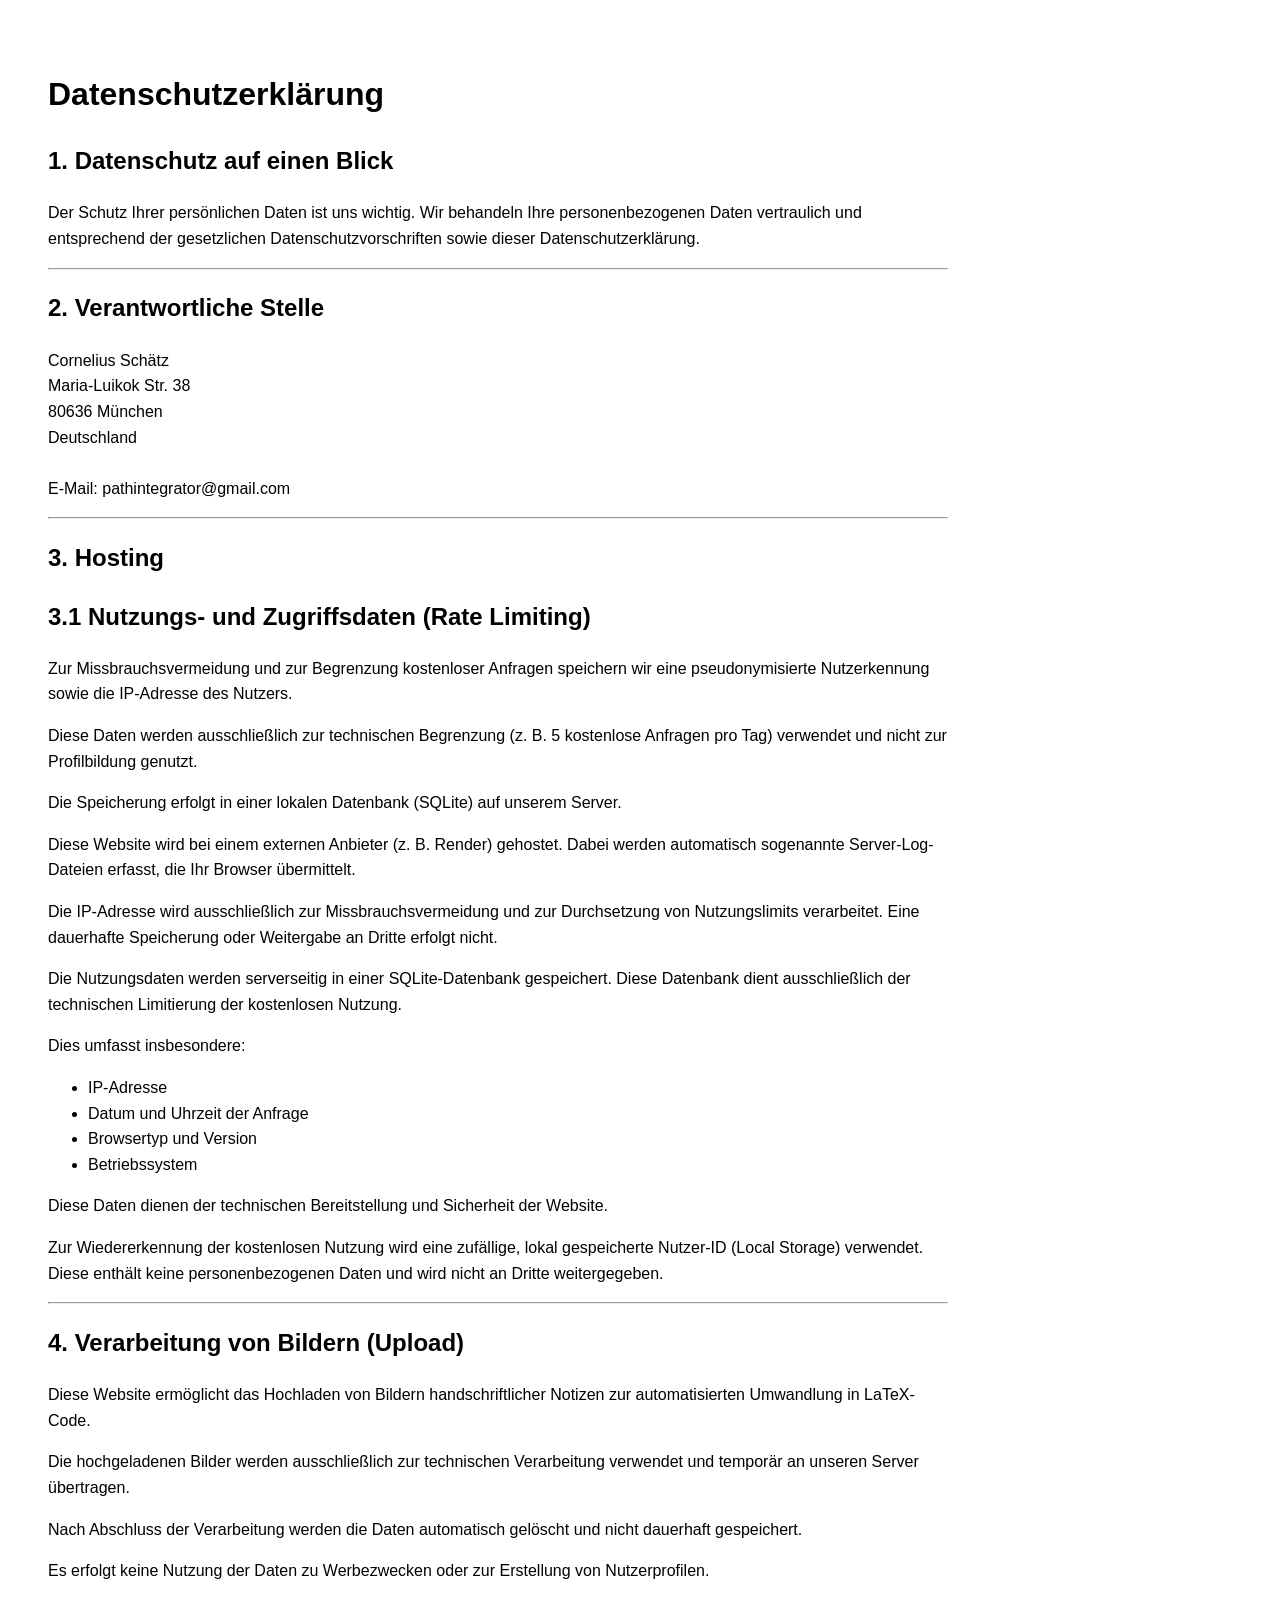
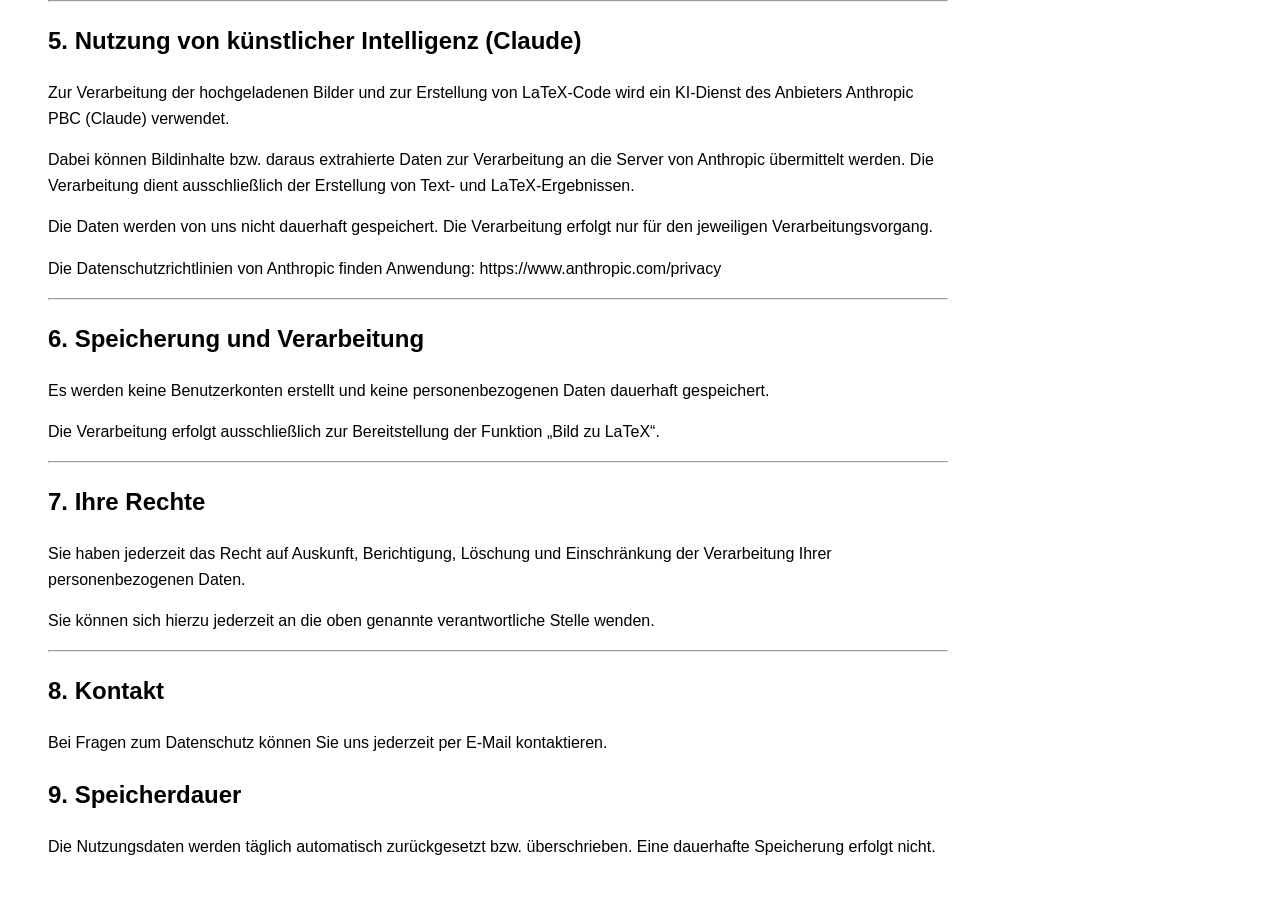
<file: static/datenschutz.html>
<!DOCTYPE html>
<html lang="de">
<head>
    <meta charset="UTF-8">
    <title>Datenschutz</title>
</head>

<body style="font-family: Arial; padding: 40px; max-width: 900px; line-height: 1.6;">

<h1>Datenschutzerklärung</h1>

<h2>1. Datenschutz auf einen Blick</h2>

<p>
Der Schutz Ihrer persönlichen Daten ist uns wichtig. Wir behandeln Ihre personenbezogenen Daten vertraulich und entsprechend der gesetzlichen Datenschutzvorschriften sowie dieser Datenschutzerklärung.
</p>

<hr>

<h2>2. Verantwortliche Stelle</h2>

<p>
Cornelius Schätz<br>
Maria-Luikok Str. 38<br>
80636 München<br>
Deutschland<br><br>

E-Mail: pathintegrator@gmail.com
</p>

<hr>

<h2>3. Hosting</h2>

<h2>3.1 Nutzungs- und Zugriffsdaten (Rate Limiting)</h2>

<p>
Zur Missbrauchsvermeidung und zur Begrenzung kostenloser Anfragen speichern wir
eine pseudonymisierte Nutzerkennung sowie die IP-Adresse des Nutzers.
</p>

<p>
Diese Daten werden ausschließlich zur technischen Begrenzung (z. B. 5 kostenlose Anfragen pro Tag)
verwendet und nicht zur Profilbildung genutzt.
</p>

<p>
Die Speicherung erfolgt in einer lokalen Datenbank (SQLite) auf unserem Server.
</p>

<p>
Diese Website wird bei einem externen Anbieter (z. B. Render) gehostet.
Dabei werden automatisch sogenannte Server-Log-Dateien erfasst, die Ihr Browser übermittelt.
</p>

<p>
    Die IP-Adresse wird ausschließlich zur Missbrauchsvermeidung und zur Durchsetzung von Nutzungslimits verarbeitet.
    Eine dauerhafte Speicherung oder Weitergabe an Dritte erfolgt nicht.
    </p>

    <p>
        Die Nutzungsdaten werden serverseitig in einer SQLite-Datenbank gespeichert.
        Diese Datenbank dient ausschließlich der technischen Limitierung der kostenlosen Nutzung.
        </p>

<p>
Dies umfasst insbesondere:
</p>

<ul>
    <li>IP-Adresse</li>
    <li>Datum und Uhrzeit der Anfrage</li>
    <li>Browsertyp und Version</li>
    <li>Betriebssystem</li>
</ul>

<p>
Diese Daten dienen der technischen Bereitstellung und Sicherheit der Website.
</p>

<p>
    Zur Wiedererkennung der kostenlosen Nutzung wird eine zufällige, lokal gespeicherte Nutzer-ID (Local Storage)
    verwendet. Diese enthält keine personenbezogenen Daten und wird nicht an Dritte weitergegeben.
    </p>

<hr>

<h2>4. Verarbeitung von Bildern (Upload)</h2>

<p>
Diese Website ermöglicht das Hochladen von Bildern handschriftlicher Notizen zur automatisierten Umwandlung in LaTeX-Code.
</p>

<p>
Die hochgeladenen Bilder werden ausschließlich zur technischen Verarbeitung verwendet und temporär an unseren Server übertragen.
</p>

<p>
Nach Abschluss der Verarbeitung werden die Daten automatisch gelöscht und nicht dauerhaft gespeichert.
</p>

<p>
Es erfolgt keine Nutzung der Daten zu Werbezwecken oder zur Erstellung von Nutzerprofilen.
</p>

<hr>

<h2>5. Nutzung von künstlicher Intelligenz (Claude)</h2>

<p>
Zur Verarbeitung der hochgeladenen Bilder und zur Erstellung von LaTeX-Code wird ein KI-Dienst des Anbieters Anthropic PBC (Claude) verwendet.
</p>

<p>
Dabei können Bildinhalte bzw. daraus extrahierte Daten zur Verarbeitung an die Server von Anthropic übermittelt werden.
Die Verarbeitung dient ausschließlich der Erstellung von Text- und LaTeX-Ergebnissen.
</p>

<p>
Die Daten werden von uns nicht dauerhaft gespeichert.
Die Verarbeitung erfolgt nur für den jeweiligen Verarbeitungsvorgang.
</p>

<p>
Die Datenschutzrichtlinien von Anthropic finden Anwendung:
https://www.anthropic.com/privacy
</p>

<hr>

<h2>6. Speicherung und Verarbeitung</h2>

<p>
Es werden keine Benutzerkonten erstellt und keine personenbezogenen Daten dauerhaft gespeichert.
</p>

<p>
Die Verarbeitung erfolgt ausschließlich zur Bereitstellung der Funktion „Bild zu LaTeX“.
</p>

<hr>

<h2>7. Ihre Rechte</h2>

<p>
Sie haben jederzeit das Recht auf Auskunft, Berichtigung, Löschung und Einschränkung der Verarbeitung Ihrer personenbezogenen Daten.
</p>

<p>
Sie können sich hierzu jederzeit an die oben genannte verantwortliche Stelle wenden.
</p>

<hr>

<h2>8. Kontakt</h2>

<p>
Bei Fragen zum Datenschutz können Sie uns jederzeit per E-Mail kontaktieren.
</p>

<h2>9. Speicherdauer</h2>

<p>
Die Nutzungsdaten werden täglich automatisch zurückgesetzt bzw. überschrieben.
Eine dauerhafte Speicherung erfolgt nicht.
</p>

</body>
</html>
</file>
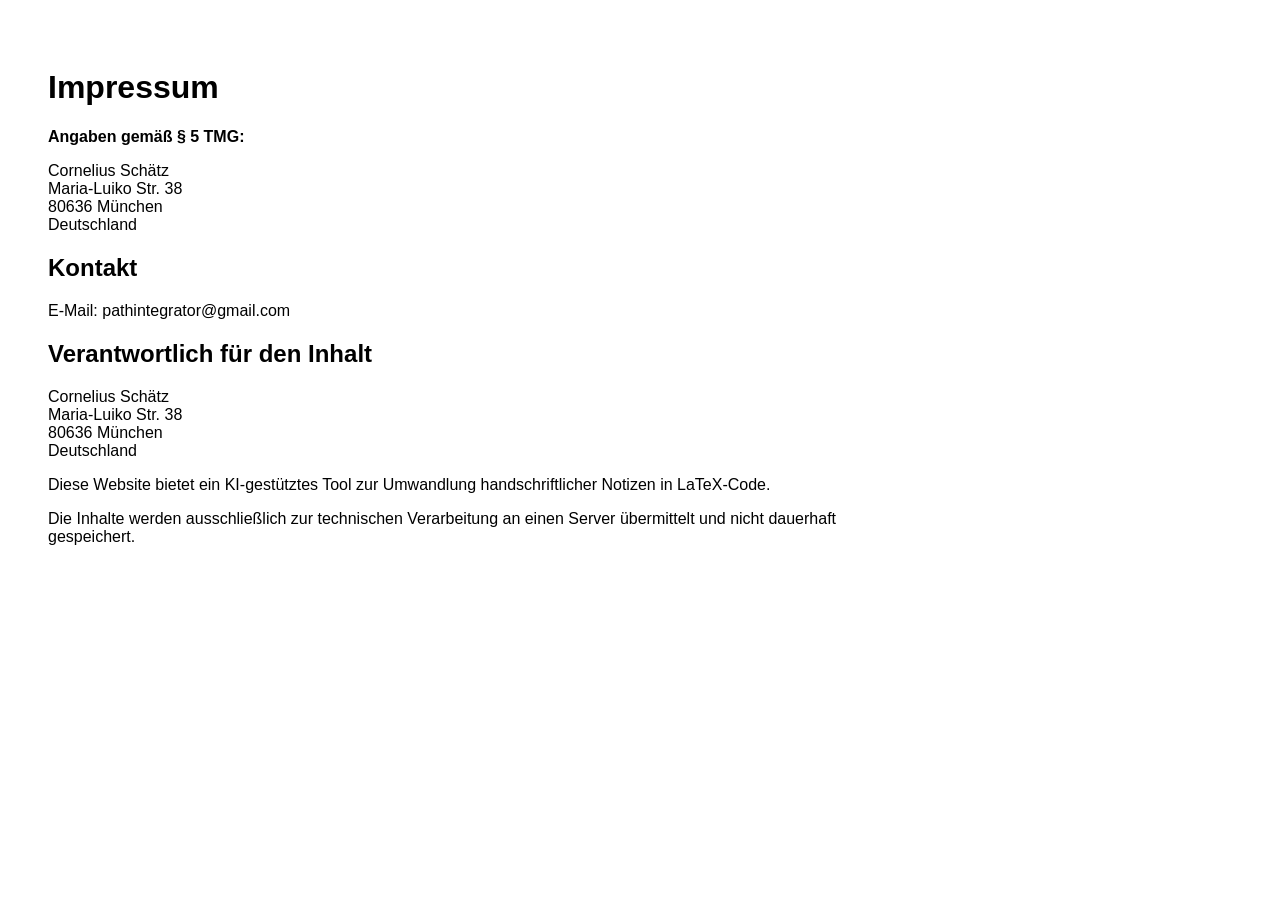
<file: static/impressum.html>
<!DOCTYPE html>
<html lang="de">
<head>
    <meta charset="UTF-8">
    <title>Impressum</title>
</head>
<body style="font-family: Arial; padding: 40px; max-width: 800px;">

<h1>Impressum</h1>

<p><strong>Angaben gemäß § 5 TMG:</strong></p>

<p>
Cornelius Schätz<br>
Maria-Luiko Str. 38<br>
80636 München<br>
Deutschland
</p>

<h2>Kontakt</h2>

<p>
E-Mail: pathintegrator@gmail.com
</p>

<h2>Verantwortlich für den Inhalt</h2>

<p>
    Cornelius Schätz<br>
    Maria-Luiko Str. 38<br>
    80636 München<br>
    Deutschland
    </p>

<p>
    Diese Website bietet ein KI-gestütztes Tool zur Umwandlung handschriftlicher Notizen in LaTeX-Code.
    </p>
    
    <p>
    Die Inhalte werden ausschließlich zur technischen Verarbeitung an einen Server übermittelt und nicht dauerhaft gespeichert.
    </p>

</body>
</html>
</file>
